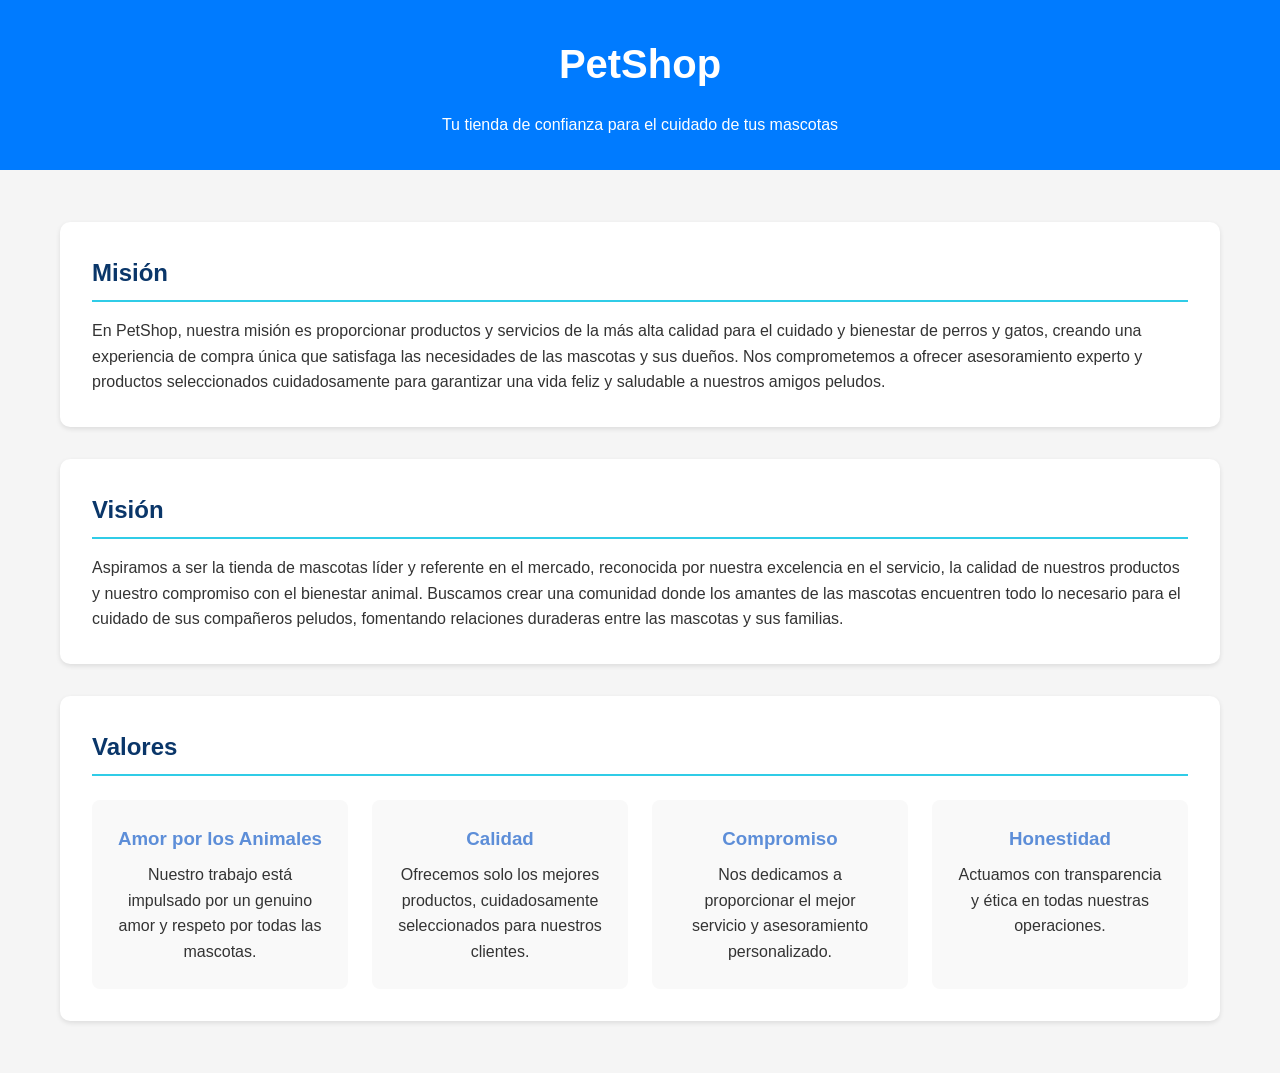
<file: about.html>
<!DOCTYPE html>
<html lang="es">
<head>
    <meta charset="UTF-8">
    <meta name="viewport" content="width=device-width, initial-scale=1.0">
    <title>Nosotros - PetShop</title>
    <style>
        * {
            margin: 0;
            padding: 0;
            box-sizing: border-box;
            font-family: Arial, sans-serif;
        }

        body {
            background-color: #f5f5f5;
            color: #333;
            line-height: 1.6;
        }

        .container {
            max-width: 1200px;
            margin: 0 auto;
            padding: 20px;
        }

        header {
            background-color: #007bff;
            color: white;
            text-align: center;
            padding: 2rem 0;
            margin-bottom: 2rem;
        }

        .logo {
            font-size: 2.5rem;
            font-weight: bold;
            margin-bottom: 1rem;
        }

        .section {
            background-color: white;
            border-radius: 10px;
            padding: 2rem;
            margin-bottom: 2rem;
            box-shadow: 0 2px 5px rgba(0,0,0,0.1);
        }

        h2 {
            color: #0a3669;
            margin-bottom: 1rem;
            padding-bottom: 0.5rem;
            border-bottom: 2px solid #30cce7;
        }

        .valores-grid {
            display: grid;
            grid-template-columns: repeat(auto-fit, minmax(250px, 1fr));
            gap: 1.5rem;
            margin-top: 1.5rem;
        }

        .valor-item {
            background-color: #f9f9f9;
            padding: 1.5rem;
            border-radius: 8px;
            text-align: center;
        }

        .valor-item h3 {
            color: #5d8ed8;
            margin-bottom: 0.5rem;
        }

       

        @media (max-width: 768px) {
            .container {
                padding: 10px;
            }
            
            .section {
                padding: 1rem;
            }
        }
    </style>
</head>
<body>
    <header>
        <div class="logo">PetShop</div>
        <p>Tu tienda de confianza para el cuidado de tus mascotas</p>
    </header>

    <div class="container">
        <section class="section">
            <h2>Misión</h2>
            <p>En PetShop, nuestra misión es proporcionar productos y servicios de la más alta calidad para el cuidado y bienestar de perros y gatos, creando una experiencia de compra única que satisfaga las necesidades de las mascotas y sus dueños. Nos comprometemos a ofrecer asesoramiento experto y productos seleccionados cuidadosamente para garantizar una vida feliz y saludable a nuestros amigos peludos.</p>
        </section>

        <section class="section">
            <h2>Visión</h2>
            <p>Aspiramos a ser la tienda de mascotas líder y referente en el mercado, reconocida por nuestra excelencia en el servicio, la calidad de nuestros productos y nuestro compromiso con el bienestar animal. Buscamos crear una comunidad donde los amantes de las mascotas encuentren todo lo necesario para el cuidado de sus compañeros peludos, fomentando relaciones duraderas entre las mascotas y sus familias.</p>
        </section>

        <section class="section">
            <h2>Valores</h2>
            <div class="valores-grid">
                <div class="valor-item">
                    <h3>Amor por los Animales</h3>
                    <p>Nuestro trabajo está impulsado por un genuino amor y respeto por todas las mascotas.</p>
                </div>
                <div class="valor-item">
                    <h3>Calidad</h3>
                    <p>Ofrecemos solo los mejores productos, cuidadosamente seleccionados para nuestros clientes.</p>
                </div>
                <div class="valor-item">
                    <h3>Compromiso</h3>
                    <p>Nos dedicamos a proporcionar el mejor servicio y asesoramiento personalizado.</p>
                </div>
                <div class="valor-item">
                    <h3>Honestidad</h3>
                    <p>Actuamos con transparencia y ética en todas nuestras operaciones.</p>
                </div>
            </div>
        </section>
    </div>

    
</html>
</file>
